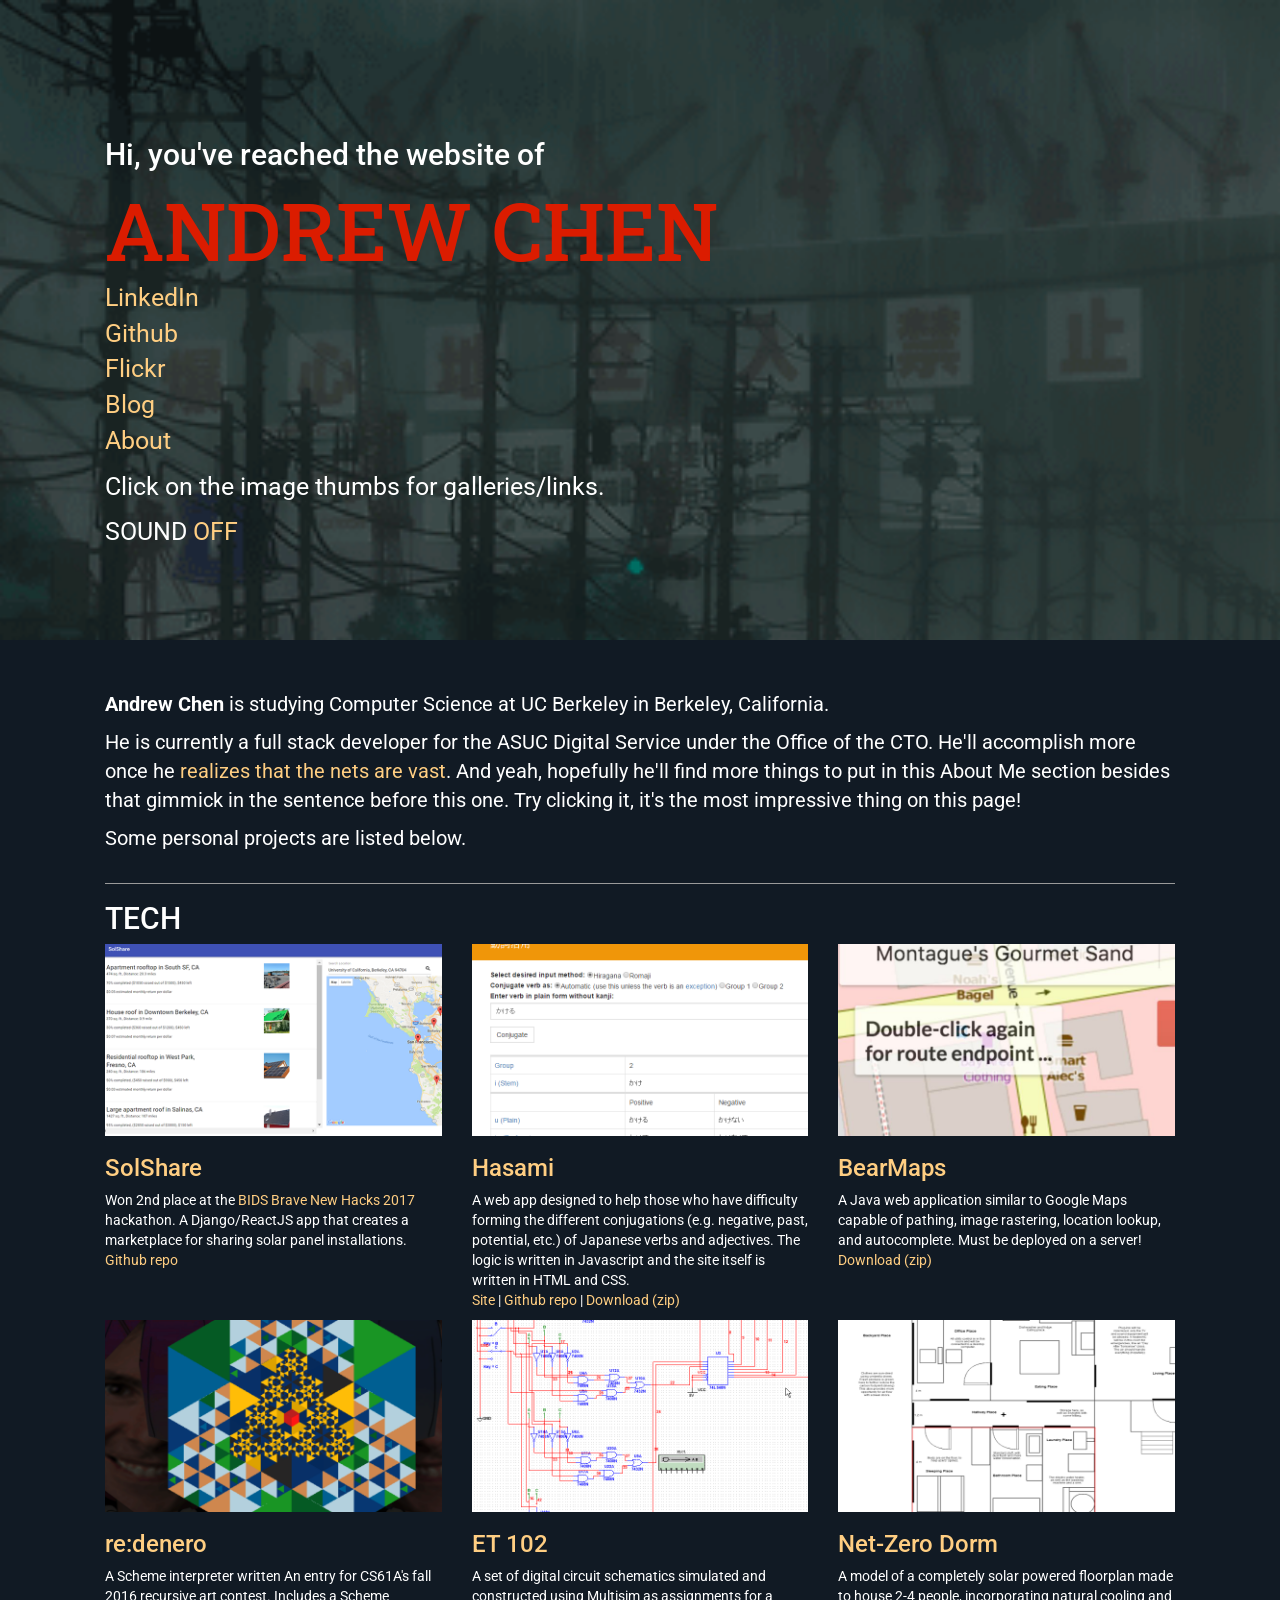
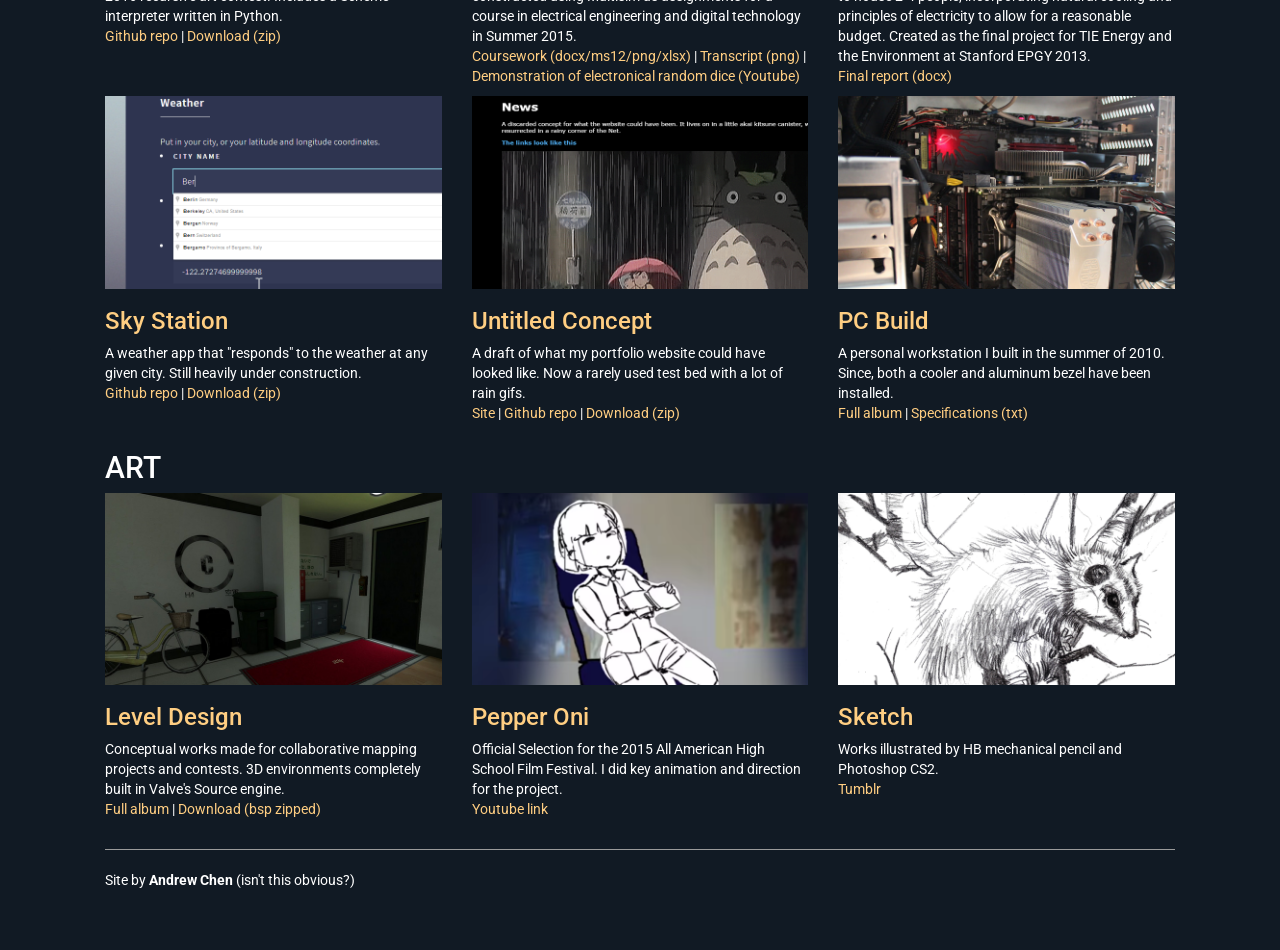
<file: index.html>
<!DOCTYPE html>
<html lang="en">

<head>
  <meta charset="utf-8">
  <meta http-equiv="X-UA-Compatible" content="IE=edge">
  <meta name="viewport" content="width=device-width, initial-scale=1">
  <meta name="description" content="The website of Andrew Chen">
  <meta name="author" content="Andrew Chen">
  <link rel="stylesheet" href="css/lightbox.css">
  <link rel="shortcut icon" href="favicon.ico" type="image/x-icon" />
  <title>
    ANDREW CHEN
  </title>
  <!-- Bootstrap Core CSS -->
  <link href="css/bootstrap.min.css" rel="stylesheet">
  <!-- Custom CSS -->
  <link rel="stylesheet" href="css/lightbox.css">
  <link href="css/style.css" rel="stylesheet">

  <!-- HTML5 Shim and Respond.js IE8 support of HTML5 elements and media queries -->
  <!-- WARNING: Respond.js doesn't work if you view the page via file:// -->
  <!--[if lt IE 9]>
      <script src="https://oss.maxcdn.com/libs/html5shiv/3.7.0/html5shiv.js"></script>
      <script src="https://oss.maxcdn.com/libs/respond.js/1.4.2/respond.min.js"></script>
      <![endif]-->
</head>

<!--THUMBS ARE 700x400px -->

<body>
  <!-- Header block -->
  <div id="header">
    <div class="container">
      <h2>Hi, you've reached the website of </h2>
      <h1 id="name">ANDREW CHEN</h1>
      <p>
        <a href="https://www.linkedin.com/in/andrew-c-171584104">LinkedIn</a>
        <br/>
        <a href="https://github.com/andrewchenk">Github</a>
        <br/>
        <a href="https://www.flickr.com/photos/132898993@N04/sets/" target="_blank">Flickr</a>
        <br/>
        <a href="http://ackhub.tumblr.com/">Blog</a>
        <br/>
        <a href="#about">About</a>

      </p>
      <p>
        Click on the image thumbs for galleries/links.
      </p>
      <p>
        SOUND
        <a class="red" href="javaScript:void(0);" id="playBtn">OFF</a>
        <a class="red" href="javaScript:void(0);" id="pauseBtn">ON</a>
      </p>
    </div>
  </div>

  <!-- Page Content -->
  <div class="container">
    <!-- Bio -->

    <div class="row">
      <div class="col-lg-12" id="about">
        <p><b>Andrew Chen</b> is studying Computer Science at UC Berkeley in Berkeley, California.</p>
        <p>He is currently a full stack developer for the ASUC Digital Service under the Office of the CTO. He'll accomplish more once he
          <a title="Click!" href="javaScript:void(0);" id="phrase"> you know, gets a newer browser. Since you should.</a>. And yeah, hopefully he'll find more things to put in this About Me section besides that gimmick in the sentence before this one.
          Try clicking it, it's the most impressive thing on this page!
        </p>
        <p>
          Some personal projects are listed below.
        </p>
      </div>
    </div>
    <hr />
    <!-- Tech Row -->
    <h2>TECH</h2>
    <div class="row">
      <div class="col-md-4 portfolio-item">
        <a href="https://devpost.com/software/solshare">
                    <img class="img-responsive" src="img/thumb/solshare.png" alt="" />
                </a>
        <h3>
                  <a href="https://devpost.com/software/solshare">SolShare</a>
               </h3>
        <p>Won 2nd place at the <a href="https://devpost.com/software/solshare"> BIDS Brave New Hacks 2017</a> hackathon. A Django/ReactJS app that creates a marketplace for sharing solar panel installations.
          <br/>
          <a href="https://github.com/KaitoKid/SolShare" target="_blank">Github repo</a>
        </p>
      </div>
      <div class="col-md-4 portfolio-item">
        <a href="img/hasami1.png" data-lightbox="hasami" data-title="The main part of Hasami: the verb conjugator. It started life as a JS script and evolved in to a website. It currently handles 10 of the most common verb conjugations with 3 verb groups and several exceptions coded in.">
                    <img class="img-responsive" src="img/thumb/hasami.png" alt="" />
                </a>
        <a href="img/hasami2.png" data-lightbox="hasami" data-title="The adjective conjugator, coded as an extension of the verb conjugator. It currently handles 5 forms in 2 adjective groups.">
                </a>
        <h3>
                  <a href="http://andrewchenk.github.io/hasami/" target="_blank">Hasami</a>
               </h3>
        <p>A web app designed to help those who have difficulty forming the different conjugations (e.g. negative, past, potential, etc.) of Japanese verbs and adjectives. The logic is written in Javascript and the site itself is written in HTML and CSS.
          <br/>
          <a href="http://andrewchenk.github.io/hasami/" target="_blank">Site </a> |
          <a href="https://github.com/andrewchenk/hasami" target="_blank">Github repo</a> |
          <a href="https://github.com/andrewchenk/hasami/archive/gh-pages.zip" target="_blank">Download (zip)</a>
        </p>
      </div>

      <div class="col-md-4 portfolio-item">
        <a href="https://drive.google.com/open?id=0B8cUtA3Q4P8adHc4ekZKNFZPTG8">
                    <img class="img-responsive" src="img/thumb/bearmaps.jpg" alt="" />
                </a>
        <h3>
                  <a href="https://drive.google.com/open?id=0B8cUtA3Q4P8adHc4ekZKNFZPTG8">BearMaps</a>
               </h3>
        <p>A Java web application similar to Google Maps capable of pathing, image rastering, location lookup, and autocomplete. Must be deployed on a server!
          <br/>
          <a href="https://drive.google.com/open?id=0B8cUtA3Q4P8adHc4ekZKNFZPTG8" target="_blank">Download (zip) </a>
        </p>
      </div>

    </div>
    <!-- /.row -->

    <!-- Tech Row 2-->
    <div class="row">
      <div class="col-md-4 portfolio-item">
        <a href="https://github.com/andrewchenk/cs61a-scheme-contest">
                  <img class="img-responsive" src="img/thumb/cs61a-scheme-contest.png" alt="" />
              </a>
        <h3>
                <a href="https://github.com/andrewchenk/cs61a-scheme-contest">re:denero</a>
             </h3>
        <p>A Scheme interpreter written An entry for CS61A's fall 2016 recursive art contest. Includes a Scheme interpreter written in Python.
          <br/>
          <a href="https://github.com/andrewchenk/cs61a-scheme-contest" target="_blank">Github repo</a> |
          <a href="https://github.com/andrewchenk/cs61a-scheme-contest/archive/master.zip" target="_blank">Download (zip)</a>
        </p>
      </div>


      <div class="col-md-4 portfolio-item">
        <a href="https://drive.google.com/folderview?id=0B8cUtA3Q4P8aWmlzSTN5d2J6UGM&usp=sharing">
                    <img class="img-responsive" src="img/thumb/et102.png" alt="" />
                </a>
        <h3>
                  <a href="https://drive.google.com/folderview?id=0B8cUtA3Q4P8aWmlzSTN5d2J6UGM&usp=sharing">ET 102</a>
               </h3>
        <p>A set of digital circuit schematics simulated and constructed using Multisim as assignments for a course in electrical engineering and digital technology in Summer 2015.
          <br/>
          <a href="https://drive.google.com/folderview?id=0B8cUtA3Q4P8aWmlzSTN5d2J6UGM&usp=sharing" target="_blank">Coursework (docx/ms12/png/xlsx)</a> | <a href="https://drive.google.com/folderview?id=0B8cUtA3Q4P8aNElOQ3NYOER6Z0k&usp=sharing" target="_blank">Transcript (png)</a>          | <a href="https://www.youtube.com/watch?v=PwBS30yi1H0" target="_blank">Demonstration of electronical random dice (Youtube)</a>
        </p>
      </div>

      <div class="col-md-4 portfolio-item">
        <a href="https://drive.google.com/open?id=0B8cUtA3Q4P8aTjRjQ2RVWjR1T00">
                    <img class="img-responsive" src="img/thumb/epgy.png" alt="" />
                </a>
        <h3>
                  <a href="https://drive.google.com/open?id=0B8cUtA3Q4P8aTjRjQ2RVWjR1T00">Net-Zero Dorm</a>
               </h3>
        <p>A model of a completely solar powered floorplan made to house 2-4 people, incorporating natural cooling and principles of electricity to allow for a reasonable budget. Created as the final project for TIE Energy and the Environment at Stanford
          EPGY 2013.
          <br/>
          <a href="https://drive.google.com/open?id=0B8cUtA3Q4P8aTjRjQ2RVWjR1T00" target="_blank">Final report (docx)</a>
        </p>
      </div>

    </div>
    <!-- /.row -->

    <!-- Tech Row 3-->
    <div class="row">


      <div class="col-md-4 portfolio-item">
        <a href="https://andrewchenk.github.io/sky-station/">
                              <img class="img-responsive" src="img/thumb/sky-station.png" alt="" />
                          </a>
        <h3>
                            <a href="https://andrewchenk.github.io/sky-station/">Sky Station</a>
                         </h3>
        <p>A weather app that "responds" to the weather at any given city. Still heavily under construction.
          <br/>
          <a href="https://github.com/andrewchenk/sky-station" target="_blank">Github repo</a> |
          <a href="https://github.com/andrewchenk/sky-station/archive/master.zip" target="_blank">Download (zip)</a>
        </p>
      </div>

      <div class="col-md-4 portfolio-item">
        <a href="http://andrewchenk.github.io/base-n/">
                    <img class="img-responsive" src="img/thumb/base-n.png" alt="" />
                </a>
        <h3>
                  <a href="http://andrewchenk.github.io/base-n/">Untitled Concept</a>
               </h3>
        <p>A draft of what my portfolio website could have looked like. Now a rarely used test bed with a lot of rain gifs.
          <br/>
          <a href="http://andrewchenk.github.io/base-n/" target="_blank">Site </a> |
          <a href="https://github.com/andrewchenk/base-n" target="_blank">Github repo</a> |
          <a href="https://github.com/andrewchenk/base-n/archive/gh-pages.zip" target="_blank">Download (zip)</a>
        </p>
      </div>


      <div class="col-md-4 portfolio-item">
        <a href="img/pcbuild1.jpg" data-lightbox="pcbuild" data-title="A final shot of the PC as it is currently.">
                    <img class="img-responsive" src="img/thumb/pcbuild.png" alt="" />
                </a>
        <a href="img/pcbuild2.jpg" data-lightbox="pcbuild" data-title="A shot of the PC and monitor."></a>
        <h3>
                  <a href="https://www.flickr.com/photos/132898993@N04/19711631781/" target="_blank">PC Build</a>
               </h3>
        <p>A personal workstation I built in the summer of 2010. Since, both a cooler and aluminum bezel have been installed.
          <br/>
          <a href="https://www.flickr.com/photos/132898993@N04/19711631781/" target="_blank">Full album</a> | <a href="specs.txt" target="_blank">Specifications (txt)</a>
        </p>
      </div>




    </div>
    <!-- /.row -->


    <!-- Art Row -->
    <h2>ART</h2>
    <div class="row">
      <div class="col-md-4 portfolio-item">
        <a id="level-design-img" href="img/apartment1.jpg" data-lightbox="level-design" data-title="">
                    <img class="img-responsive" src="img/thumb/apartment.png" alt="" />
                </a>
        <a href="img/apartment2.jpg" data-lightbox="level-design" data-title="">
                </a>
        <a href="img/apartment3.jpg" data-lightbox="level-design" data-title="">
                </a>
        <a href="img/halifat1.jpg" data-lightbox="level-design" data-title="">
                </a>
        <a href="img/zaetak1.jpg" data-lightbox="level-design" data-title=""></a>
        <h3>
                  <a id="level-design-link" href="#level-design-img">Level Design</a>
               </h3>
        <p>Conceptual works made for collaborative mapping projects and contests. 3D environments completely built in Valve's Source engine.
          <br/>
          <a href="https://www.flickr.com/photos/132898993@N04/19568625175/in/album-72157655695333865/">Full album</a> |
          <a href="https://mega.co.nz/#!ytgUnSRK!pWIm9FkZ_PQLZZWXWNKkRR_Brja7b7hpYlvhkhjrNBw">Download (bsp zipped)</a>
        </p>
      </div>
      <div class="col-md-4 portfolio-item">
        <a href="https://www.youtube.com/watch?v=opctewOKLiM" target="_blank">
                    <img class="img-responsive" src="img/pepperoni1.png" alt="" />
                </a>
        <h3>
                  <a href="https://www.youtube.com/watch?v=opctewOKLiM" target="_blank">Pepper Oni</a>
               </h3>
        <p>Official Selection for the 2015 All American High School Film Festival. I did key animation and direction for the project.
          <br/>
          <a href="https://www.youtube.com/watch?v=opctewOKLiM" target="_blank">Youtube link</a>
        </p>
      </div>
      <div class="col-md-4 portfolio-item">
        <a id="sketch-img" href="img/sketch1.jpg" data-lightbox="sketch">
                    <img class="img-responsive" src="img/thumb/sketch.png" alt="">
                </a>
        <a href="img/sketch2.jpg" data-lightbox="sketch">
                </a>
        <a href="img/sketch5.jpg" data-lightbox="sketch">
                </a>
        <a href="img/sketch6.jpg" data-lightbox="sketch">
                </a>
        <a href="img/sketch7.jpg" data-lightbox="sketch">
                </a>
        <a href="img/alex-fillipenko-space.gif" data-lightbox="sketch" data-title="Alex Fillipenko, UC Berkeley.">
                </a>
        <h3>
                  <a id="sketch-link" href="https://ackart.tumblr.com/">Sketch</a>
               </h3>
        <p>Works illustrated by HB mechanical pencil and Photoshop CS2.
          <br/>
          <a href="https://ackart.tumblr.com/" target="_blank">Tumblr</a>
        </p>
      </div>
    </div>


    <hr />
    <!-- Footer -->
    <footer>
      <div class="row">
        <div class="col-lg-12">
          <p>Site by <b>Andrew Chen</b> (isn't this obvious?)</p>
        </div>
      </div>
      <!-- /.row -->
    </footer>
  </div>
  <!-- /.container -->

  <!-- jQuery 1.11.3 -->
  <script src="js/jquery-1.11.3.min.js"></script>
  <!-- Bootstrap Core JavaScript -->
  <script src="js/bootstrap.min.js"></script>
  <!-- Howler -->
  <script src="js/howler.min.js"></script>
  <script src="js/rainplayer.js"></script>
  <!-- Lightbox -->
  <script src="js/lightbox.js"></script>
  <!-- Some changes I made to Lightbox -->
  <script src="js/lightbox-mod.js"></script>
  <!-- Random Phrase Chooser -->
  <script src="js/random-phrase-chooser.js"></script>
</body>

</html>
</file>
<file: css/style.css>
@import url(http://fonts.googleapis.com/css?family=Roboto);
@import url(http://fonts.googleapis.com/css?family=Roboto+Slab);
body {
    font-family: 'Roboto', sans-serif;
    background-color: #111a24;
    font-size: 14px;
    color: #FFFFFF
}

a { color: #ffce82 ; }
a:hover { color: #ffce82}

.container {
  padding: 50px;
}

hr {
    border-color: #9A9A9A;
}

#name {
    font-family: 'Roboto Slab', serif;
    font-size: 80px;
    color: #DB1C00;
}

#header {
    font-size: 25px;
    color: white;
    padding-top: 70px;
    padding-bottom: 30px;
    background: url("../img/rain_mod.gif") no-repeat center center fixed;
    /* Full height */
    height: 100%;

    /* Create the parallax scrolling effect */
    background-attachment: fixed;
    background-position: center;
    background-repeat: no-repeat;
    background-size: cover;
    -webkit-background-size: cover;
    -moz-background-size: cover;
    -o-background-size: cover;
}

#about {
    font-size: 20px;
}
</file>
